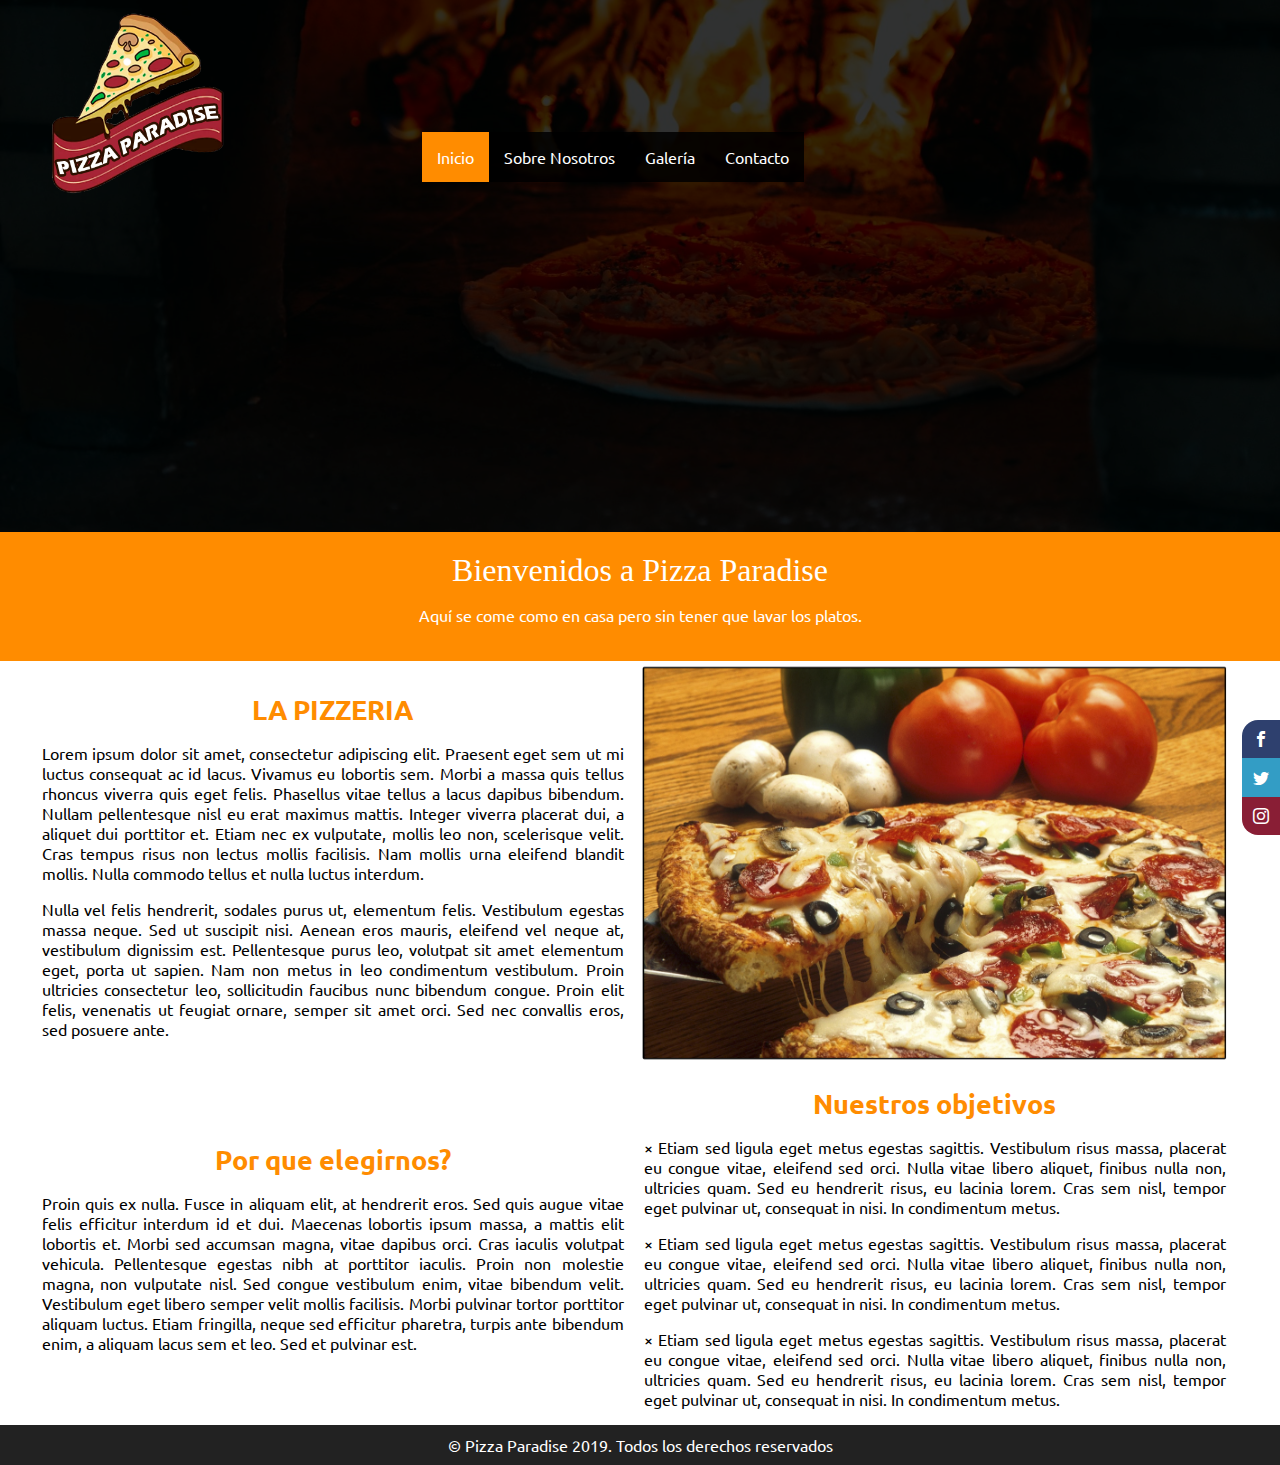
<file: index.html>
<!DOCTYPE html>
<html lang="es">
<head>
    <meta charset="UTF-8">
    <meta name="viewport" content="width=device-width, user-scalable=yes, initial-scale=1.0">
    <title>║ Incio ║ Pizza Paradise</title>
    <link rel="stylesheet" href="css/estilos.css">
    <link rel="stylesheet" href="css/font.css">
    <link rel="shortcut icon" href="Imagenes/logo.png">
</head>

<body>
    <header class="header">
        <div class="container c--flex">
            <div class="logo-container"><img src="imagenes/logo.png" alt="" class="logo logo--imagen"></div>
            <div class="logo-container"><p class="logo logo--texto">PIZZA PARADISE</p></div>
        </div>
    </header>     
    <nav class="main-nav">
        <div class="container c--flex">
            <span class="icon-menu" id="boton"></span>
            <ul class="menu" id="menu">
                <li class="menu_item"><a href="index.html" class="menu_link menu_link--select">Inicio</a></li>
                <li class="menu_item"><a href="nosotros.html" class="menu_link">Sobre Nosotros</a></li>
                <li class="menu_item"><a href="galeria.html" class="menu_link">Galería</a></li>
                <li class="menu_item"><a href="contacto.html" class="menu_link">Contacto</a></li>
            </ul>
        </div>
    </nav>  

<section class="banner">
    <img src="imagenes/fondo1.jpg" alt="" class="banner_img">

</section>

  <div class="social-bar">
    <a href="#" class="icon icon-facebook" target="_blank"></a>
    <a href="#" class="icon icon-twitter" target="_blank"></a>
    <a href="#" class="icon icon-instagram" target="_blank"></a>
  </div>
  
<main class="main">
    <section class="group group--color">
      <div class="container">
          <h2 class="main_title">Bienvenidos a Pizza Paradise</h2>
          <p class="main_txt">Aquí se come como en casa pero sin tener que lavar los platos.</p>
      </div>
    </section>

    <section class="group main_description">
        <div class="container c--flex">
            <div class="column column--50">
                <h3 class="column_title">LA PIZZERIA</h3>
                <p class="column_txt">Lorem ipsum dolor sit amet, consectetur adipiscing elit. Praesent eget sem ut mi luctus consequat ac id lacus. Vivamus eu lobortis sem. Morbi a massa quis tellus rhoncus viverra quis eget felis. Phasellus vitae tellus a lacus dapibus bibendum. Nullam pellentesque nisl eu erat maximus mattis. Integer viverra placerat dui, a aliquet dui porttitor et. Etiam nec ex vulputate, mollis leo non, scelerisque velit. Cras tempus risus non lectus mollis facilisis. Nam mollis urna eleifend blandit mollis. Nulla commodo tellus et nulla luctus interdum.</p>
                <p class="column_txt">Nulla vel felis hendrerit, sodales purus ut, elementum felis. Vestibulum egestas massa neque. Sed ut suscipit nisi. Aenean eros mauris, eleifend vel neque at, vestibulum dignissim est. Pellentesque purus leo, volutpat sit amet elementum eget, porta ut sapien. Nam non metus in leo condimentum vestibulum. Proin ultricies consectetur leo, sollicitudin faucibus nunc bibendum congue. Proin elit felis, venenatis ut feugiat ornare, semper sit amet orci. Sed nec convallis eros, sed posuere ante.</p>
            </div>
            <div class="column column--50">
                <img src="imagenes/foto1.png" alt="">
            </div>
        </div>
    </section>

    <section class="group main_description">
            <div class="container c--flex">
                <div class="column column--50">
                    <h3 class="column_title">Por que elegirnos?</h3>
                    <p class="column_txt">Proin quis ex nulla. Fusce in aliquam elit, at hendrerit eros. Sed quis augue vitae felis efficitur interdum id et dui. Maecenas lobortis ipsum massa, a mattis elit lobortis et. Morbi sed accumsan magna, vitae dapibus orci. Cras iaculis volutpat vehicula. Pellentesque egestas nibh at porttitor iaculis. Proin non molestie magna, non vulputate nisl. Sed congue vestibulum enim, vitae bibendum velit. Vestibulum eget libero semper velit mollis facilisis. Morbi pulvinar tortor porttitor aliquam luctus. Etiam fringilla, neque sed efficitur pharetra, turpis ante bibendum enim, a aliquam lacus sem et leo. Sed et pulvinar est.</p>
                </div>
                <div class="column column--50">
                    <h3 class="column_title">Nuestros objetivos</h3>
                    <p class="column_txt">× Etiam sed ligula eget metus egestas sagittis. Vestibulum risus massa, placerat eu congue vitae, eleifend sed orci. Nulla vitae libero aliquet, finibus nulla non, ultricies quam. Sed eu hendrerit risus, eu lacinia lorem. Cras sem nisl, tempor eget pulvinar ut, consequat in nisi. In condimentum metus.</p>
                    <p class="column_txt">× Etiam sed ligula eget metus egestas sagittis. Vestibulum risus massa, placerat eu congue vitae, eleifend sed orci. Nulla vitae libero aliquet, finibus nulla non, ultricies quam. Sed eu hendrerit risus, eu lacinia lorem. Cras sem nisl, tempor eget pulvinar ut, consequat in nisi. In condimentum metus.</p>
                    <p class="column_txt">× Etiam sed ligula eget metus egestas sagittis. Vestibulum risus massa, placerat eu congue vitae, eleifend sed orci. Nulla vitae libero aliquet, finibus nulla non, ultricies quam. Sed eu hendrerit risus, eu lacinia lorem. Cras sem nisl, tempor eget pulvinar ut, consequat in nisi. In condimentum metus.</p>
                </div>
            </div>
        </section>
   
</main>

<footer class="main_footer">
    <div class="container c--flex">
        <p class="copy">© Pizza Paradise 2019. Todos los derechos reservados</p>
    </div>
</footer>

<script src="js/menu.js"></script>
</body>
</html>
</file>
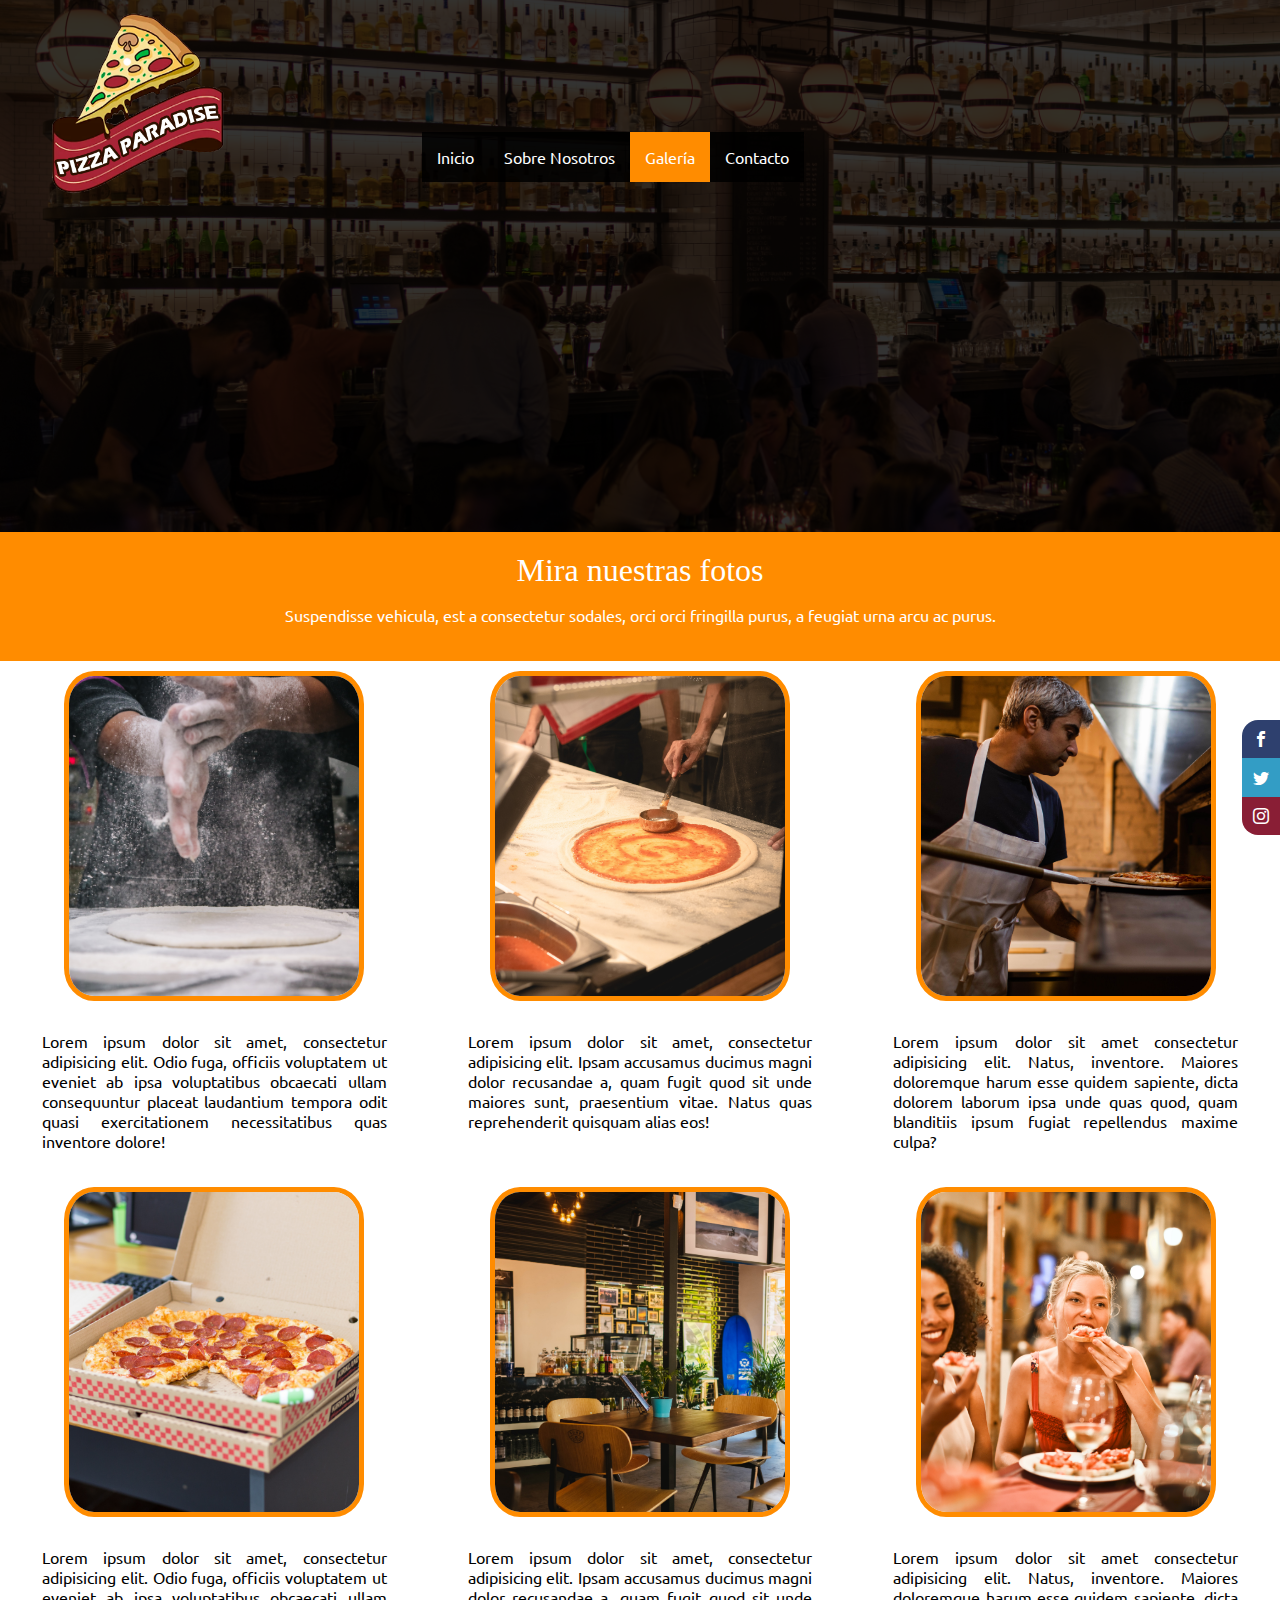
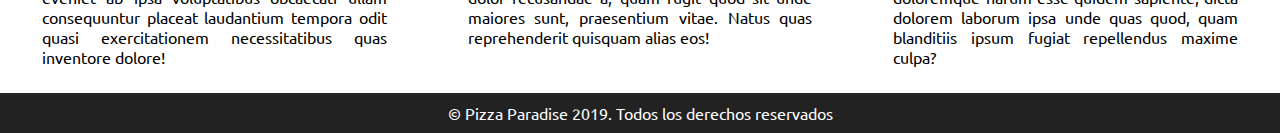
<file: galeria.html>
<!DOCTYPE html>
<html lang="es">
<head>
    <meta charset="UTF-8">
    <meta name="viewport" content="width=device-width, user-scalable=yes, initial-scale=1.0">
    <title>║ Galería ║ Pizza Paradise</title>
    <link rel="stylesheet" href="css/estilos.css">
    <link rel="stylesheet" href="css/font.css">
    <link rel="shortcut icon" href="Imagenes/logo.png">
</head>

<body>
    <header class="header">
        <div class="container c--flex">
            <div class="logo-container"><img src="imagenes/logo.png" alt="" class="logo logo--imagen"></div>
            <div class="logo-container"><p class="logo logo--texto">PIZZA PARADISE</p></div>
        </div>
    </header>     
    <nav class="main-nav">
        <div class="container c--flex">
            <span class="icon-menu" id="boton"></span>
            <ul class="menu" id="menu">
                <li class="menu_item"><a href="index.html" class="menu_link">Inicio</a></li>
                <li class="menu_item"><a href="nosotros.html" class="menu_link">Sobre Nosotros</a></li>
                <li class="menu_item"><a href="galeria.html" class="menu_link menu_link--select">Galería</a></li>
                <li class="menu_item"><a href="contacto.html" class="menu_link">Contacto</a></li>
            </ul>
        </div>
    </nav>  

<section class="banner">
    <img src="imagenes/fondo3.jpg" alt="" class="banner_img">
</section>

  <div class="social-bar">
    <a href="#" class="icon icon-facebook" target="_blank"></a>
    <a href="#" class="icon icon-twitter" target="_blank"></a>
    <a href="#" class="icon icon-instagram" target="_blank"></a>
  </div>
  
<main class="main">
    <section class="group group--color">
      <div class="container">
          <h2 class="main_title">Mira nuestras fotos</h2>
          <p class="main_txt">Suspendisse vehicula, est a consectetur sodales, orci orci fringilla purus, a feugiat urna arcu ac purus.</p>
      </div>
    </section>

    <section class="group galeria">
        <div class="container c--flex">
            <div class="column column--33">
                <img src="imagenes/galeria1.jpg" alt="" class="galeria_img">
                <p class="galeria_txt">Lorem ipsum dolor sit amet, consectetur adipisicing elit. Odio fuga, officiis voluptatem ut eveniet ab ipsa voluptatibus obcaecati ullam consequuntur placeat laudantium tempora odit quasi exercitationem necessitatibus quas inventore dolore!</p>
            </div>
            <div class="column column--33">
                <img src="imagenes/galeria2.jpg" alt="" class="galeria_img">
                <p class="galeria_txt">Lorem ipsum dolor sit amet, consectetur adipisicing elit. Ipsam accusamus ducimus magni dolor recusandae a, quam fugit quod sit unde maiores sunt, praesentium vitae. Natus quas reprehenderit quisquam alias eos!
                </p>
            </div>
            <div class="column column--33">
                <img src="imagenes/galeria3.jpg" alt="" class="galeria_img">
                <p class="galeria_txt">Lorem ipsum dolor sit amet consectetur adipisicing elit. Natus, inventore. Maiores doloremque harum esse quidem sapiente, dicta dolorem laborum ipsa unde quas quod, quam blanditiis ipsum fugiat repellendus maxime culpa?</p>
            </div>
        </div>
        <div class="container c--flex">
            <div class="column column--33">
                <img src="imagenes/galeria4.jpg" alt="" class="galeria_img">
                <p class="galeria_txt">Lorem ipsum dolor sit amet, consectetur adipisicing elit. Odio fuga, officiis voluptatem ut eveniet ab ipsa voluptatibus obcaecati ullam consequuntur placeat laudantium tempora odit quasi exercitationem necessitatibus quas inventore dolore!</p>
            </div>
            <div class="column column--33">
                <img src="imagenes/galeria5.jpg" alt="" class="galeria_img">
                <p class="galeria_txt">Lorem ipsum dolor sit amet, consectetur adipisicing elit. Ipsam accusamus ducimus magni dolor recusandae a, quam fugit quod sit unde maiores sunt, praesentium vitae. Natus quas reprehenderit quisquam alias eos!
                </p>
            </div>
            <div class="column column--33">
                <img src="imagenes/galeria6.jpg" alt="" class="galeria_img">
                <p class="galeria_txt">Lorem ipsum dolor sit amet consectetur adipisicing elit. Natus, inventore. Maiores doloremque harum esse quidem sapiente, dicta dolorem laborum ipsa unde quas quod, quam blanditiis ipsum fugiat repellendus maxime culpa?</p>
            </div>
        </div>
    </section>
 
</main>

<footer class="main_footer">
    <div class="container c--flex">
        <p class="copy">© Pizza Paradise 2019. Todos los derechos reservados</p>
    </div>
</footer>

<script src="js/menu.js"></script>
</body>
</html>
</file>
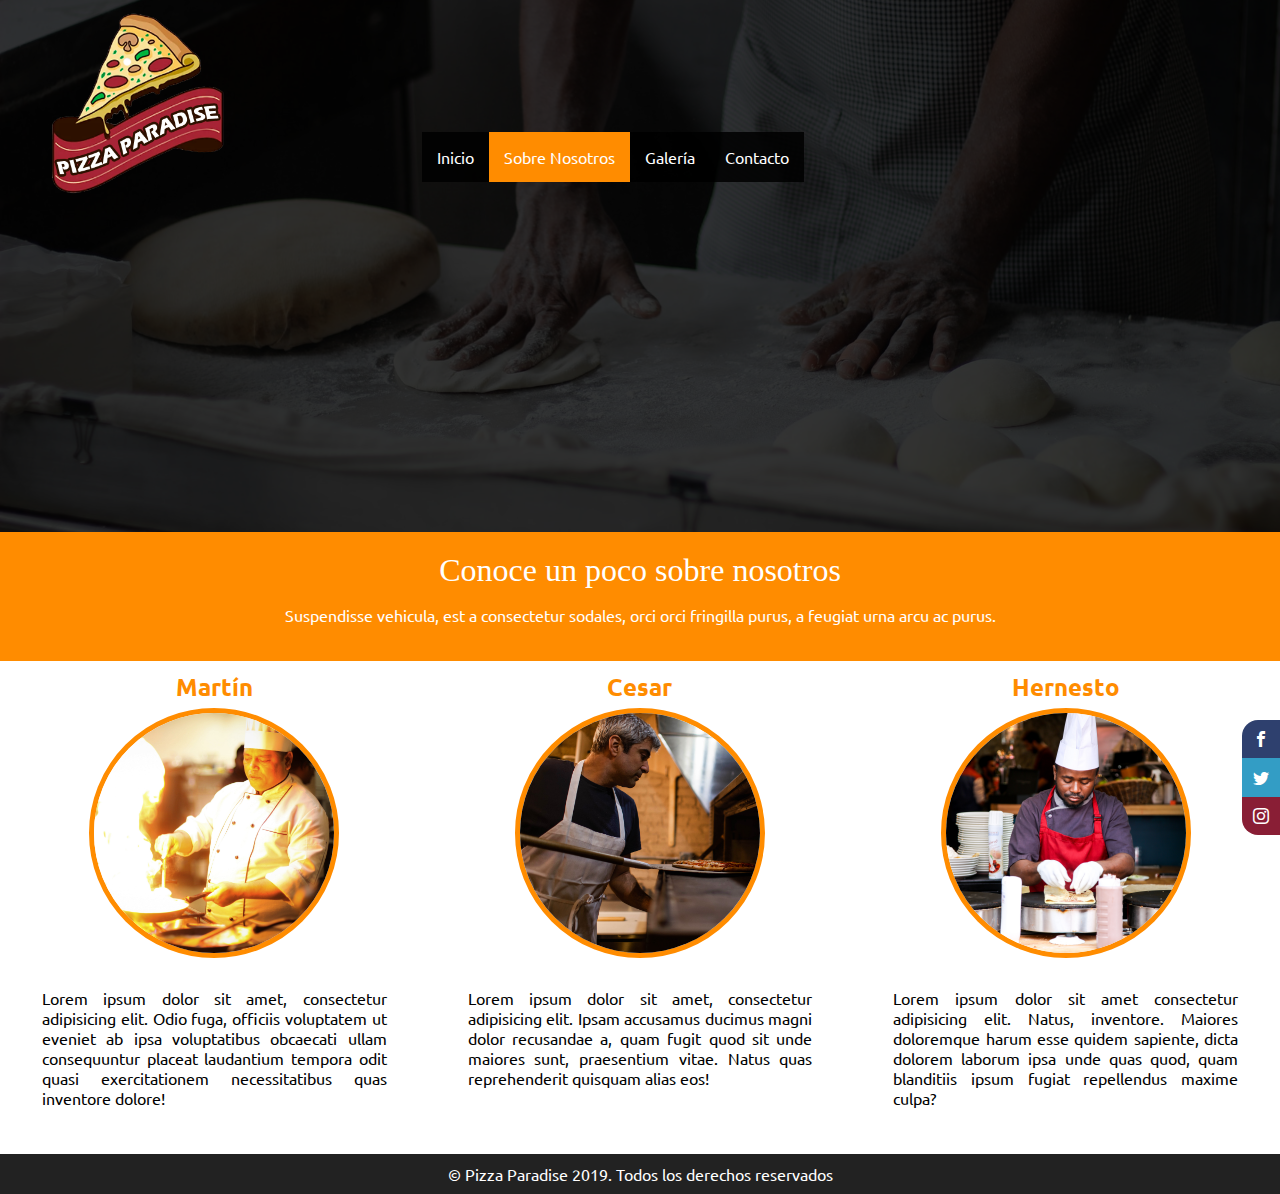
<file: nosotros.html>
<!DOCTYPE html>
<html lang="es">
<head>
    <meta charset="UTF-8">
    <meta name="viewport" content="width=device-width, user-scalable=yes, initial-scale=1.0">
    <title>║ Nosotros ║ Pizza Paradise</title>
    <link rel="stylesheet" href="css/estilos.css">
    <link rel="stylesheet" href="css/font.css">
    <link rel="shortcut icon" href="Imagenes/logo.png">
</head>

<body>
    <header class="header">
        <div class="container c--flex">
            <div class="logo-container"><img src="imagenes/logo.png" alt="" class="logo logo--imagen"></div>
            <div class="logo-container"><p class="logo logo--texto">PIZZA PARADISE</p></div>
        </div>
    </header>     
    <nav class="main-nav">
        <div class="container c--flex">
            <span class="icon-menu" id="boton"></span>
            <ul class="menu" id="menu">
                <li class="menu_item"><a href="index.html" class="menu_link">Inicio</a></li>
                <li class="menu_item"><a href="nosotros.html" class="menu_link menu_link--select">Sobre Nosotros</a></li>
                <li class="menu_item"><a href="galeria.html" class="menu_link">Galería</a></li>
                <li class="menu_item"><a href="contacto.html" class="menu_link">Contacto</a></li>
            </ul>
        </div>
    </nav>  

<section class="banner">
    <img src="imagenes/fondo2.jpg" alt="" class="banner_img">
</section>

  <div class="social-bar">
    <a href="#" class="icon icon-facebook" target="_blank"></a>
    <a href="#" class="icon icon-twitter" target="_blank"></a>
    <a href="#" class="icon icon-instagram" target="_blank"></a>
  </div>
  
<main class="main">
    <section class="group group--color">
      <div class="container">
          <h2 class="main_title">Conoce un poco sobre nosotros</h2>
          <p class="main_txt">Suspendisse vehicula, est a consectetur sodales, orci orci fringilla purus, a feugiat urna arcu ac purus.</p>
      </div>
    </section>

    <section class="group nosotros">
        <div class="container c--flex">
            <div class="column column--33">
                <h3 class="nosotros_title">Martín</h3>
                <img src="imagenes/chef2.jpg" alt="" class="nosotros_img">
                <p class="nosotros_txt">Lorem ipsum dolor sit amet, consectetur adipisicing elit. Odio fuga, officiis voluptatem ut eveniet ab ipsa voluptatibus obcaecati ullam consequuntur placeat laudantium tempora odit quasi exercitationem necessitatibus quas inventore dolore!</p>
            </div>
            <div class="column column--33">
                <h3 class="nosotros_title">Cesar</h3>
                <img src="imagenes/chef1.jpg" alt="" class="nosotros_img">
                <p class="nosotros_txt">Lorem ipsum dolor sit amet, consectetur adipisicing elit. Ipsam accusamus ducimus magni dolor recusandae a, quam fugit quod sit unde maiores sunt, praesentium vitae. Natus quas reprehenderit quisquam alias eos!
                </p>
            </div>
            <div class="column column--33">
                <h3 class="nosotros_title">Hernesto</h3>
                <img src="imagenes/chef3.jpg" alt="" class="nosotros_img">
                <p class="nosotros_txt">Lorem ipsum dolor sit amet consectetur adipisicing elit. Natus, inventore. Maiores doloremque harum esse quidem sapiente, dicta dolorem laborum ipsa unde quas quod, quam blanditiis ipsum fugiat repellendus maxime culpa?</p>
            </div>
        </div>
    </section>
 
</main>

<footer class="main_footer">
    <div class="container c--flex">
        <p class="copy">© Pizza Paradise 2019. Todos los derechos reservados</p>
    </div>
</footer>

<script src="js/menu.js"></script>
</body>
</html>
</file>
<file: css/estilos.css>
@import url('https://fonts.googleapis.com/css?family=Permanent+Marker|Ubuntu:400,700&display=swap');
*{
    box-sizing: border-box;
}
body{
    font-family: 'Ubuntu', sans-serif;
    margin: 0;
}

/*------Estilos básicos------*/
img{
    display: block;
    width:100%;
    max-width:100%;
}

h1,h2,h3,h4,h5,h6{
    margin: 0;    
}

.container{
    width: 100%;
    margin: auto; 
}

.c--flex{
    display: flex;
    flex-wrap: wrap;
    justify-content: space-between;
    align-items: center;
}

.column{
    width: 100%;
}

/*-------Estilos del header-------*/
.header{
    width: 100%;
    background: black;
}

.logo{
    width: 100%;

}
.logo--texto{
    font-size:2.5em;
    color:#FF8c00;
    padding: 5px;
    font-family: 'Permanent Marker', cursive;
    font-weight: 100;
}
.logo--imagen{
    width:0;
}
/*-------Estilos del menú-------*/
.main-nav{
    width: 100%;
    position: relative;
    z-index: 2000;
    padding: 10px;
}
.icon-menu{
    display: block;
    color:white;
    border: 1px solid white;
    border-radius: 3px;
    width: 40px;
    height: 40px;
    line-height: 45px;
    text-align:center;
    cursor: pointer;
    font-size: 2.2em;
}
.menu{
    position: absolute;
    top: 60px;
    left:0;
    width: 100%;
    background: rgba(0,0,0,.85);
    padding: 0;
    margin:0;
    list-style: none;
    text-align: center;
    height: 0;
    overflow: hidden;
    transition: height 0.2s linear;
}
.menu_link{
    display: block;
    padding: 15px;
    color:white;
    text-decoration: none;
}
.menu_link:hover{
    background: #FF4500;
}

.menu_link--select{
    background: #FF8c00;
}

.mostrar{
    height: 190px;
}
/*-------Estilos del banner-------*/
.banner{
    margin-top:-65px;
    position:relative;
}
.banner:before{
    content:"";
    position: absolute;
    width: 100%;
    height: 100%;
    background:rgba(0,0,0,0.8);
    z-index: 1000;
    top:0;
}
.banner_img{
    width: 100%;
    height: 550px;
    object-fit: cover;
}
.banner_content{
     width: 90%;
     color:white;
     text-align: center;
     position:absolute;
     z-index: 1500;
     top:50%;
     left: 50%;
     transform: translateX(-50%) translateY(-50%);
     font-size: 1.5em;
     font-weight: bold;
}

/*-------Estilos principales pag. inicio-------*/
.group--color .container{
    background:#FF8c00;
    color:white;
    padding: 20px;
	width:100%;
	text-align:center;
	
}
.main_description{
  	padding-right:3%;
}
.main_title{
    margin: 0;
    font-size: 2em;
    font-family: 'Permanent Marker', cursive;
    font-weight: 100;
 }

 .column_title{
     font-size: 1.7em;
     text-align: center;
     padding-top: 20px;
	 color:#FF8c00;
	 
 }

 .column_txt{
     padding: 10px 10px 0 10px;
     padding-top: 0;
     font-style: 1.5em;
     text-align: justify;
 }

/*-------Estilos principales pag. nosotros-------*/
.nosotros{
    text-align: center;
    margin-bottom: 20px;
}

.nosotros .c--flex{
    align-items: flex-start;
}

.nosotros_title{

    color:#FF8c00;
    font-weight: bold;
    font-size: 1.5em;
    margin-bottom: 5px;
}

.nosotros_img{
    width: 200px;
    height: 200px;
    object-fit: cover;
    border-radius: 50%;
    margin:auto;
    margin-bottom: 20px;
    border: 5px solid #FF8C00;
}

.nosotros_txt{
    padding: 10px;
    text-align: justify;
}

/*-------Estilos principales pag. nosotros-------*/
.galeria{
    text-align: center;
    margin-bottom: 0px;
}

.galeria .c--flex{
    align-items: flex-start;
}

.galeria_title{
    font-family:'Permanent Marker', cursive;
    color:#FF8c00;
    font-weight: bold;
    font-size: 1.5em;
    margin-bottom: 5px;
}

.galeria_img{
    width: 200px;
    height: 200px;
    object-fit: cover;
    border-radius: 10%;
    margin:auto;
    margin-bottom: 20px;
    border: 5px solid #FF8C00;
}

.galeria_txt{
    padding: 10px;
    text-align: justify;
}

/*------Estilos del pie de página--------*/
.main_footer{
    background: #222222;
    color:white;
    padding: 10px 0 10px;
    font-style: 0.8em;
}
.copy{
    text-align: center;
    margin: auto;
    margin-top: 15 px;
}

/*--- Social Bar ---*/
.social-bar {
	position: fixed;
	right: 0;
	top: 80%;
	font-size: 1rem;
	display: flex;
	flex-direction: column;
	align-items: flex-end;
	z-index: 100;
}

.icon {
	color: white;
	text-decoration: none;
	padding: .7rem;
	display: flex;
	transition: all .2s;
}

.icon-facebook {
	background: #2E406E;
}

.icon-twitter {
	background: #339DC5;
}

.icon-instagram {
	background: #891e35;
}

.icon:first-child {
	border-radius: 1rem 0 0 0;
}

.icon:last-child {
	border-radius: 0 0 0 1rem;
}

.icon:hover {
	padding-right: 2rem;
	border-radius: 1.3rem 0 0 1.3rem;
	box-shadow: 0 0 .5rem rgba(0, 0, 0, 0.42);
}

/*-----Estilos resposive-----*/
@media screen and (min-width:480px){
    .logo--texto{
        font-size:0em;
    }
    .logo--imagen {
        width: 30%;
    }
    .header{
        background: none;
    }
    .banner{
        margin-top: -230px;
        z-index: -1000;
    }
    .banner_content{
        font-size: 2.5em;
    }
    .column--50{
        width: 50%;
    }
    .column--33{
        padding-top: 10px;
        width: 30%;
    }
    .main-nav{
        background: rgba(0,0,0,0.50);
        width: 65%;
        left: 20%;
        top: -90px;
    }
	.main_description{
        padding-right:1%;
    }
    .nosotros_img{
        width: 150px;
        height: 150px;
    }
    .galeria_img{
        width: 150px;
        height: 150px;
    }
}

@media screen and (min-width:768px){
    .nosotros_img{
        width: 220px;
        height: 220px;
    }
    .logo--imagen {
        width: 50%;
    }
    .banner{
        margin-top: -250px;
    } 
    .galeria_img{
        width: 250px;
        height: 250px;
    } 

}

@media screen and (min-width:1024px){  
.container{
    width: 95%;
}
.icon-menu{
    display:none;
}
.logo--imagen {
    width: 60%;
}
.main-nav{  
    background: none;
}
.menu{
    display: flex;
    height: auto;
    top:10px;
   width: auto;
   left: 20%;
}
.banner{
    margin-top: -250px;
}
.nosotros_img{
    width: 250px;
    height: 250px;
}
.galeria_img{
    width: 300px;
    height: 330px;
}
}
</file>
<file: css/font.css>
@font-face {
  font-family: 'icomoon';
  src:  url('../fonts/icomoon.eot?8ehe3s');
  src:  url('../fonts/icomoon.eot?8ehe3s#iefix') format('embedded-opentype'),
url('../fonts/icomoon.ttf?8ehe3s') format('truetype'),
url('../fonts/icomoon.woff?8ehe3s') format('woff'),
url('../fonts/icomoon.svg?8ehe3s#icomoon') format('svg');
  font-weight: normal;
  font-style: normal;
  font-display: block;
}

[class^="icon-"], [class*=" icon-"] {
  /* use !important to prevent issues with browser extensions that change fonts */
  font-family: 'icomoon' !important;
  speak: none;
  font-style: normal;
  font-weight: normal;
  font-variant: normal;
  text-transform: none;
  line-height: 1;

  /* Better Font Rendering =========== */
  -webkit-font-smoothing: antialiased;
  -moz-osx-font-smoothing: grayscale;
}

.icon-menu:before {
  content: "\e9bd";
}
.icon-facebook:before {
  content: "\ea90";
}
.icon-instagram:before {
  content: "\ea92";
}
.icon-twitter:before {
  content: "\ea96";
}
.icon-menu:before{
  content: "\e9bd";
}
</file>
